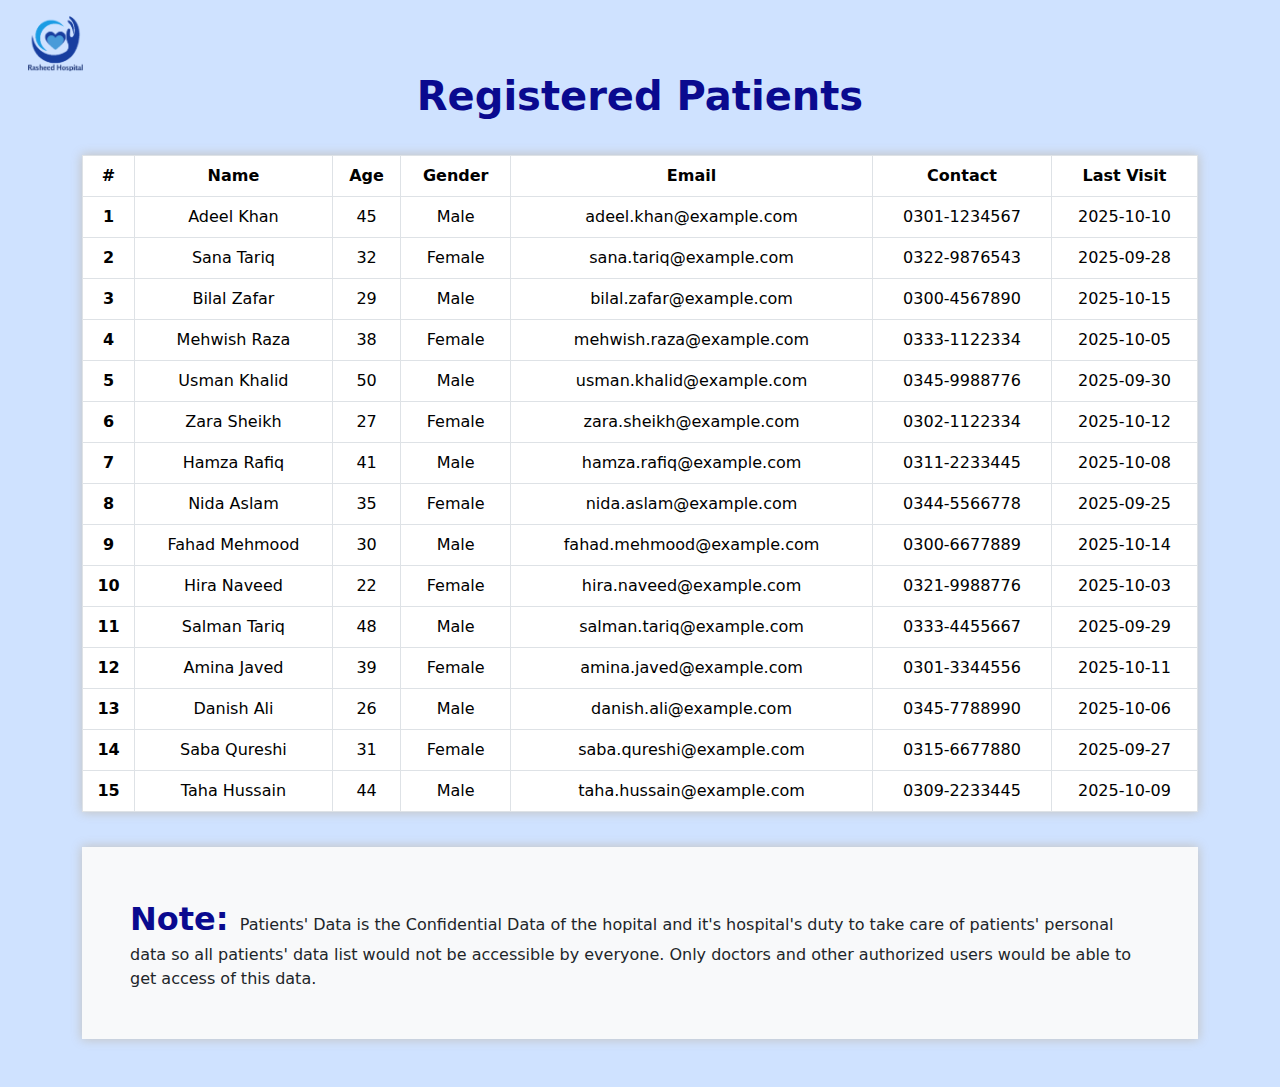
<file: patients.html>
<!DOCTYPE html>
<html lang="en">
  <head>
    <meta charset="UTF-8" />
    <meta name="viewport" content="width=device-width, initial-scale=1.0" />
    <!--bootstrap CSS link-->
    <link
      rel="stylesheet"
      href="https://cdn.jsdelivr.net/npm/bootstrap@5.3.8/dist/css/bootstrap.min.css"
    />
    <style>
      .navbar-brand {
  width: 55px;
  margin: 0px;
  padding: 0px;
  animation: heartbeat 1.5s infinite; /*1.5s means speed of moving or pumping */
  /*transition: transform 0.3s ease, box-shadow 0.3s ease;*/
}
@keyframes heartbeat {
  /*transform: translate(5px, 5px);
        box-shadow: 0 8px 30px rgba(0, 0, 0, 0.15);*/
  50% {
    transform: scale(
      1.1
    ); /*50% means that image wolud be of 1.3 size in 50% of time means 1.5s me image brhi ho kr phr apny real size pr wapis b aye gi 50% mtlb aadhy time me size increase ho ga or bki k aadhy time me real size me aye ga agr 70% kry to 1s me image size increase ho ga or 0.5s me real size pr wapis aye ga */
  }
}
      .patient-table {
        margin: 35px 0px;
        box-shadow: 0px 0px 10px 1px rgb(197, 197, 197);
      }
      .note {
        box-shadow: 0px 0px 10px 1px rgb(197, 197, 197);
      }
      @media (max-width: 995px) {
        .patient-table .email {
            display: none;
        }
        .patient-table {
            font-size: 15px;
        }
      }
      @media (max-width: 555px) {
        .patient-table .gender {
            display: none;
        }
        .patient-table {
            font-size: 15px;
        }
      }
      @media (max-width: 485px) {
        .navbar-brand {
            width: 40px;
        }
        .register {
            font-size: 20px;
        }
        .patient-table .age {
            display: none;
        }
        .patient-table {
            font-size: 10px;
            margin: 20px 0px;
        }
        .note {
            padding: 15px !important;
            font-size: 10px;
        }
      }
    </style>
    <title>Patients Table</title>
  </head>
  <body class="bg-primary-subtle">
    <div class="container-fluid">
      <img class="navbar-brand mt-3 ms-3" src="./Picture1.png" alt="" />
      <div class="container text-center mb-5">
        <h1 class="text-center fw-bold register" style="color: rgb(10, 10, 143)">
          Registered Patients
        </h1>
        <table class="table table-bordered table-hover patient-table">
          <thead>
            <tr>
              <th scope="col">#</th>
              <th scope="col">Name</th>
              <th scope="col" class="age">Age</th>
              <th scope="col" class="gender">Gender</th>
              <th scope="col" class="email">Email</th>
              <th scope="col">Contact</th>
              <th scope="col">Last Visit</th>
            </tr>
          </thead>
          <tbody>
            <tr>
              <th scope="row">1</th>
              <td>Adeel Khan</td>
              <td class="age">45</td>
              <td class="gender">Male</td>
              <td class="email">adeel.khan@example.com</td>
              <td>0301-1234567</td>
              <td>2025-10-10</td>
            </tr>
            <tr>
              <th scope="row">2</th>
              <td>Sana Tariq</td>
              <td class="age">32</td>
              <td class="gender">Female</td>
              <td class="email">sana.tariq@example.com</td>
              <td>0322-9876543</td>
              <td>2025-09-28</td>
            </tr>
            <tr>
              <th scope="row">3</th>
              <td>Bilal Zafar</td>
              <td class="age">29</td>
              <td class="gender">Male</td>
              <td class="email">bilal.zafar@example.com</td>
              <td>0300-4567890</td>
              <td>2025-10-15</td>
            </tr>
            <tr>
              <th scope="row">4</th>
              <td>Mehwish Raza</td>
              <td class="age">38</td>
              <td class="gender">Female</td>
              <td class="email">mehwish.raza@example.com</td>
              <td>0333-1122334</td>
              <td>2025-10-05</td>
            </tr>
            <tr>
              <th scope="row">5</th>
              <td>Usman Khalid</td>
              <td class="age">50</td>
              <td class="gender">Male</td>
              <td class="email">usman.khalid@example.com</td>
              <td>0345-9988776</td>
              <td>2025-09-30</td>
            </tr>
            <tr>
              <th scope="row">6</th>
              <td>Zara Sheikh</td>
              <td class="age">27</td>
              <td class="gender">Female</td>
              <td class="email">zara.sheikh@example.com</td>
              <td>0302-1122334</td>
              <td>2025-10-12</td>
            </tr>
            <tr>
              <th scope="row">7</th>
              <td>Hamza Rafiq</td>
              <td class="age">41</td>
              <td class="gender">Male</td>
              <td class="email">hamza.rafiq@example.com</td>
              <td>0311-2233445</td>
              <td>2025-10-08</td>
            </tr>
            <tr>
              <th scope="row">8</th>
              <td>Nida Aslam</td>
              <td class="age">35</td>
              <td class="gender">Female</td>
              <td class="email">nida.aslam@example.com</td>
              <td>0344-5566778</td>
              <td>2025-09-25</td>
            </tr>
            <tr>
              <th scope="row">9</th>
              <td>Fahad Mehmood</td>
              <td class="age">30</td>
              <td class="gender">Male</td>
              <td class="email">fahad.mehmood@example.com</td>
              <td>0300-6677889</td>
              <td>2025-10-14</td>
            </tr>
            <tr>
              <th scope="row">10</th>
              <td>Hira Naveed</td>
              <td class="age">22</td>
              <td class="gender">Female</td>
              <td class="email">hira.naveed@example.com</td>
              <td>0321-9988776</td>
              <td>2025-10-03</td>
            </tr>
            <tr>
              <th scope="row">11</th>
              <td>Salman Tariq</td>
              <td class="age">48</td>
              <td class="gender">Male</td>
              <td class="email">salman.tariq@example.com</td>
              <td>0333-4455667</td>
              <td>2025-09-29</td>
            </tr>
            <tr>
              <th scope="row">12</th>
              <td>Amina Javed</td>
              <td class="age">39</td>
              <td class="gender">Female</td>
              <td class="email">amina.javed@example.com</td>
              <td>0301-3344556</td>
              <td>2025-10-11</td>
            </tr>
            <tr>
              <th scope="row">13</th>
              <td>Danish Ali</td>
              <td class="age">26</td>
              <td class="gender">Male</td>
              <td class="email">danish.ali@example.com</td>
              <td>0345-7788990</td>
              <td>2025-10-06</td>
            </tr>
            <tr>
              <th scope="row">14</th>
              <td>Saba Qureshi</td>
              <td class="age">31</td>
              <td class="gender">Female</td>
              <td class="email">saba.qureshi@example.com</td>
              <td>0315-6677880</td>
              <td>2025-09-27</td>
            </tr>
            <tr>
              <th scope="row">15</th>
              <td>Taha Hussain</td>
              <td class="age">44</td>
              <td class="gender">Male</td>
              <td class="email">taha.hussain@example.com</td>
              <td>0309-2233445</td>
              <td>2025-10-09</td>
            </tr>
          </tbody>
        </table>
        <div class="note text-start p-5 mb-5 bg-light">
        <span class="fs-2 fw-bold" style="color: rgb(10, 10, 143)">Note: </span><span>Patients' Data is the Confidential Data of the hopital and it's hospital's duty to take care of patients' personal data so all patients' data list would not be accessible by everyone. Only doctors and other authorized users would be able to get access of this data.</span>
         </div>
      </div>
    </div>
    
  </body>
  <!--bootstrap JS link-->
  <script src="https://cdn.jsdelivr.net/npm/bootstrap@5.3.8/dist/js/bootstrap.bundle.min.js"></script>
</html>
</file>
